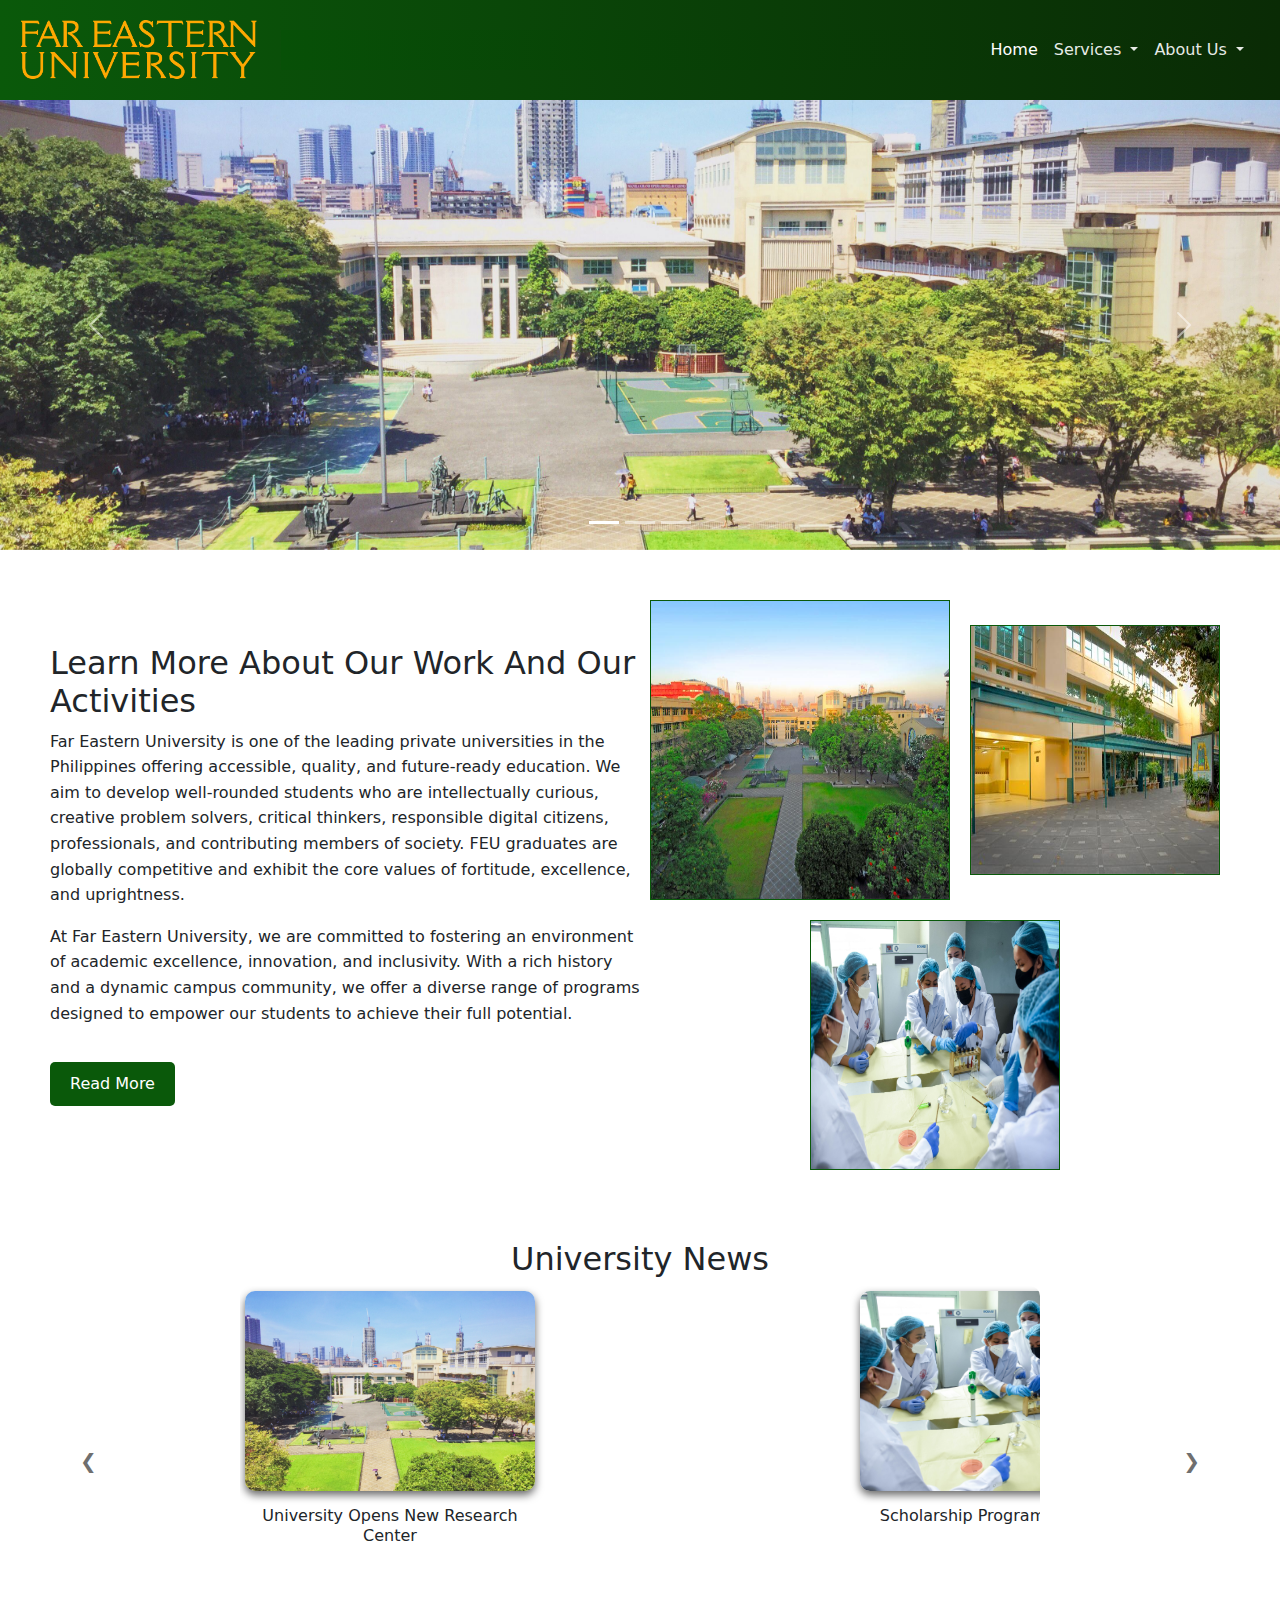
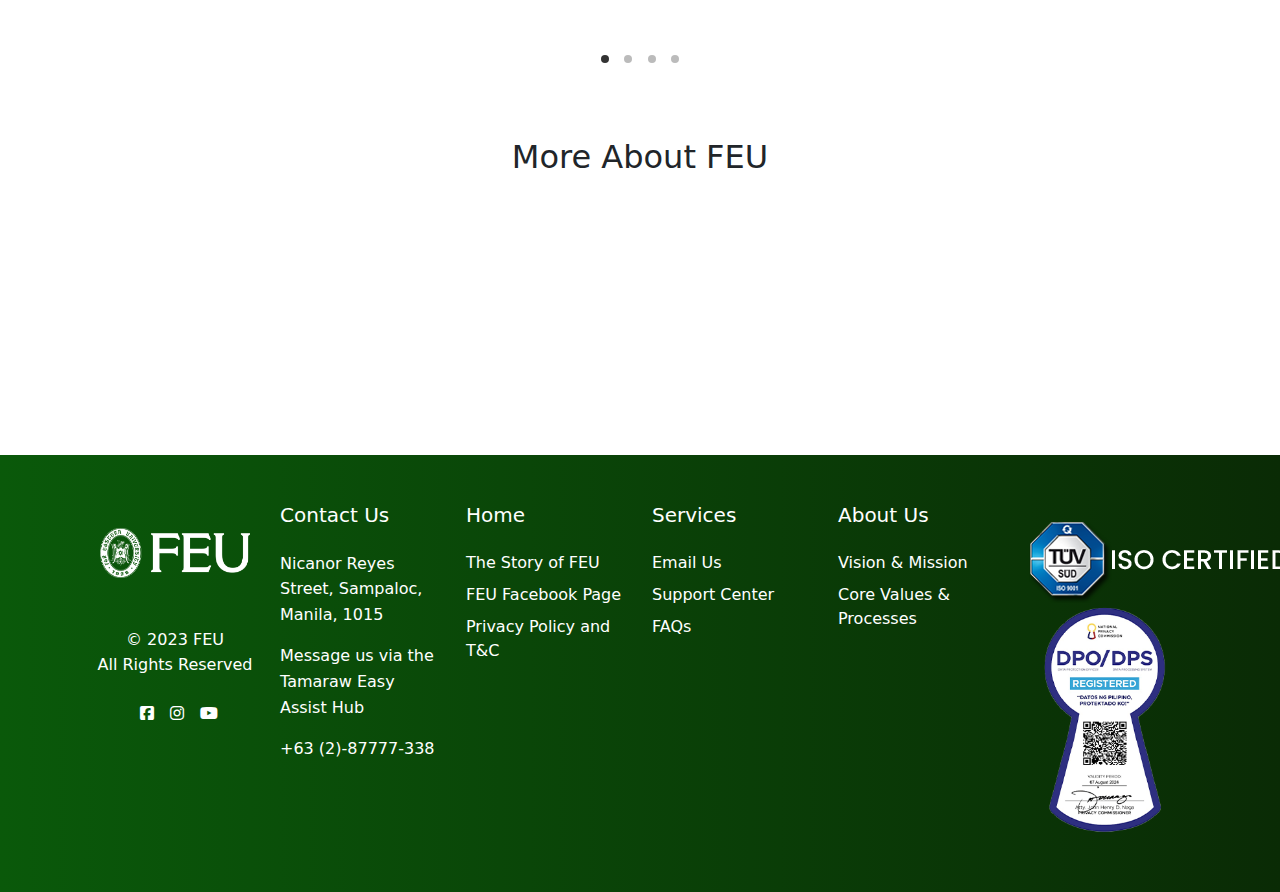
<file: Finals/index.html>
<!DOCTYPE html>
<html lang="en">
  <head>
    <link rel="stylesheet" href="Style/homepage.css">
    <meta charset="UTF-8" />
    <meta name="viewport" content="width=device-width, initial-scale=1.0" />
    <title>FEU-Homepage</title>
    <link
      href="https://cdn.jsdelivr.net/npm/bootstrap@5.3.3/dist/css/bootstrap.min.css"
      rel="stylesheet"
      integrity="sha384-QWTKZyjpPEjISv5WaRU9OFeRpok6YctnYmDr5pNlyT2bRjXh0JMhjY6hW+ALEwIH"
      crossorigin="anonymous"
    />
    <script
      src="https://cdn.jsdelivr.net/npm/bootstrap@5.3.3/dist/js/bootstrap.bundle.min.js"
      integrity="sha384-YvpcrYf0tY3lHB60NNkmXc5s9fDVZLESaAA55NDzOxhy9GkcIdslK1eN7N6jIeHz"
      crossorigin="anonymous"
    ></script>
    <link
      rel="stylesheet"
      href="https://cdnjs.cloudflare.com/ajax/libs/font-awesome/6.5.2/css/all.min.css"
    />
  </head>
  <body>
 
    <!---------------navbar---------------> 
    <section class="nav-bar">
      <nav class="navbar navbar-expand-lg bg-dark bg-body-tertiary ">
        <div class="container-fluid">
          <a class="navbar-brand" href="#"><img class="logo" src="elements/FEU TEXT LOGO.png" alt=""></a>
          <button class="navbar-toggler" type="button" data-bs-toggle="offcanvas" data-bs-target="#offcanvasNavbar" aria-controls="offcanvasNavbar" aria-label="Toggle navigation">
            <i class="fa-solid fa-bars"></i>
          </button>
          <div class="offcanvas offcanvas-end" tabindex="-1" id="offcanvasNavbar" aria-labelledby="offcanvasNavbarLabel">
            <div class="offcanvas-header">
              <h5 class="offcanvas-title" id="offcanvasNavbarLabel"><img class="logo" src="elements/FEU TEXT LOGO.png" alt=""></h5>
              <button type="button" class="btn-close" data-bs-dismiss="offcanvas" aria-label="Close" style="color: #fff;"></button>
            </div>
            <div class="offcanvas-body">
              <ul class="navbar-nav justify-content-end flex-grow-1 pe-3">
                 <!---------------Home---------------> 
                <li class="nav-item">
                  <a class="nav-link" href="index.html" style="color: #fff;">
                    Home
                  </a> 
                </li>
                <!---------------Service---------------> 
                <li class="nav-item dropdown">
                  <a class="nav-link dropdown-toggle" href="service.html" role="button" data-bs-toggle="dropdown" aria-expanded="false">
                    Services
                  </a>
                  <ul class="dropdown-menu">
                    <li><a class="dropdown-item" href="service.html">Apply Now</a></li>
                    <li>
                      <hr class="dropdown-divider">
                    </li>
                    <li><a class="dropdown-item" href="service.html">Undergraduate Programs</a></li>
                    <li><a class="dropdown-item" href="service.html">Graduate Programs</a></li>
                    <li><a class="dropdown-item" href="service.html">Juris Doctor Program</a></li>
                    <li><a class="dropdown-item" href="service.html">Teacher Certificate Program</a></li>
                    <li><a class="dropdown-item" href="service.html">Enrollment FAQs</a></li>
                    <li><a class="dropdown-item" href="service.html">Financial Aid and Scholarship Grant</a></li>
                    <li><a class="dropdown-item" href="service.html">University Institutes</a></li>
                    <li><a class="dropdown-item" href="service.html">Academic Offices</a></li>
                  </ul>
                </li>
                <!---------------About US---------------> 
                <li class="nav-item dropdown">
                  <a class="nav-link dropdown-toggle" href="about_us.html" role="button" data-bs-toggle="dropdown" aria-expanded="false">
                    About Us
                  </a>
                  <ul class="dropdown-menu">
                    <li><a class="dropdown-item" href="about_us.html">Vision & Mission</a></li>
                    <hr class="dropdown-divider">
                    <li><a class="dropdown-item" href="about_us.html">Core Values & Processes</a></li>
                  </ul>
                </li>
              </ul>
            </div> 
          </div>
        </div>
      </nav>
    </section>
    
    <!---------------Banner---------------> 

    <section class="banner">  

      <!---------------Carousel---------------> 
      <div id="carouselExampleCaptions" class="carousel slide">
        <div class="carousel-indicators">
          <button type="button" data-bs-target="#carouselExampleCaptions" data-bs-slide-to="0" class="active" aria-current="true" aria-label="Slide 1"></button>
          <button type="button" data-bs-target="#carouselExampleCaptions" data-bs-slide-to="1" aria-label="Slide 2"></button>
          <button type="button" data-bs-target="#carouselExampleCaptions" data-bs-slide-to="2" aria-label="Slide 3"></button>
        </div>
        <div class="carousel-inner">
          <div class="carousel-item active">
            <img src="elements/FEU CAMPUS.jpg" class="d-block w-100 t" alt="...">
            <div class="carousel-caption d-none d-md-block">
              <!-- <h5>FEU Manila</h5>
              <p>Some representative placeholder content for the first slide.</p> -->
            </div>
          </div>
          <div class="carousel-item">
            <img src="elements/MISSION.jpg" class="d-block w-100" alt="...">
            <div class="carousel-caption d-none d-md-block">
              <!-- <h5>Second slide label</h5>
              <p>Some representative placeholder content for the second slide.</p> -->
            </div>
          </div>
          <div class="carousel-item">
            <img src="elements/VISION.jpg" class="d-block w-100" alt="...">
            <div class="carousel-caption d-none d-md-block">
              <!-- <h5>Third slide label</h5>
              <p>Some representative placeholder content for the third slide.</p> -->
            </div>
          </div>
        </div>
        <button class="carousel-control-prev" type="button" data-bs-target="#carouselExampleCaptions" data-bs-slide="prev">
          <span class="carousel-control-prev-icon" aria-hidden="true"></span>
          <span class="visually-hidden">Previous</span>
        </button>
        <button class="carousel-control-next" type="button" data-bs-target="#carouselExampleCaptions" data-bs-slide="next">
          <span class="carousel-control-next-icon" aria-hidden="true"></span>
          <span class="visually-hidden">Next</span>
        </button>
      </div> 

      
    </section>

    <!---------------Activities---------------> 

    <section class="activities-section">
        <div class="content">
          <h2>Learn More About Our Work And Our Activities</h2>
          <p>Far Eastern University is one of the leading private universities in the Philippines offering accessible, quality, and future-ready education. We aim to develop well-rounded students who are intellectually curious, creative problem solvers, critical thinkers, responsible digital citizens, professionals, and contributing members of society. FEU graduates are globally competitive and exhibit the core values of fortitude, excellence, and uprightness.</p>
          <p>At Far Eastern University, we are committed to fostering an environment of academic excellence, innovation, and inclusivity. With a rich history and a dynamic campus community, we offer a diverse range of programs designed to empower our students to achieve their full potential.</p>
          <a href="#" class="read-more">Read More</a>
      </div>
      <div class="images">
          <img src="elements/Home_Campus_1.jpg" alt="Activity 1" class="img1">
          <img src="elements/Home_Campus_2.jpg" alt="Activity 2" class="img2">
          <img src="elements/MISSION.jpg" alt="Activity 3" class="img3">
      </div>   
    </section>

     <!---------------news---------------> 

     <div class="uni-news-carousel-container">
      <h2>University News</h2>
      <div class="uni-news-carousel">
          <button class="uni-news-prev">&#10094;</button>
          <div class="uni-news-carousel-inner">
              <div class="uni-news-carousel-item active">
                  <img src="elements/FEU CAMPUS.jpg" alt="News 1">
                  <h3>University Opens New Research Center</h3>
                  <p></p>
              </div>
              
              <div class="uni-news-carousel-item">
                  <img src="elements/MISSION.jpg" alt="News 2">
                  <h3>Scholarship Program Expanded</h3>
                  <p></p>
              </div>
              <div class="uni-news-carousel-item">
                  <img src="elements/VISION.jpg" alt="News 3">
                  <h3>Annual Science Fair Highlights Innovation</h3>
                  <p>.</p>
              </div>
          </div>
          <button class="uni-news-next">&#10095;</button>
      </div>
      <div class="uni-news-indicators">
          <span class="uni-news-indicator active" data-slide-to="0"></span>
          <span class="uni-news-indicator" data-slide-to="1"></span>
          <span class="uni-news-indicator" data-slide-to="2"></span>
          <span class="uni-news-indicator" data-slide-to="3"></span>
      </div>
  </div>

  <script src="javascript/news.js"></script>
  
  <!---------------embed---------------> 
  <div class="container my-5">
    <p class="h2 text-center">More About FEU</p>
    <div class="grid-container">
      <div class="video">
        <iframe src="https://www.youtube.com/embed/EjO7pDPSwA0?si=phz04iUMIjmLov03"  frameborder="0" allowfullscreen></iframe>
      </div>

      <div class="video">
        <iframe src="https://www.youtube.com/embed/eI2S8D3gKEg?si=nsPMqoE29o9TuqdR" frameborder="0" allowfullscreen></iframe>
      </div>

      <div class="video">
        <iframe src="https://www.youtube.com/embed/wzuHjQ06hZc?si=tPvl8m3se1wTEC5r" frameborder="0" allowfullscreen></iframe>
      </div>

    </div>
  </div>
  

   <!---------------footer---------------> 
   <footer class="text-center text-lg-start text-white" id="footer">
    <div class="container p-4 mt-4">
      <div class="row my-4">

        <div class="col-lg-2 col-md-4 mb-4 mb-md-0 footer-column">
          <div class="d-flex align-items-center justify-content-center mb-4 mx-auto"
            style="width: 100px; height: 100px;">
            <img src="elements/FOOTER FEU LOGO.png" height="50" alt="feu-footer" />
          </div>
          <p class="text-center mb-0">&copy; 2023 FEU</p>
          <p class="text-center mb-4">All Rights Reserved</p>
          <ul class="list-unstyled d-flex flex-row justify-content-center mb-0">
            <li>
              <a class="text-white px-2" href="#!">
                <i class="fab fa-facebook-square"></i>
              </a>
            </li>
            <li>
              <a class="text-white px-2" href="#!">
                <i class="fab fa-instagram"></i>
              </a>
            </li>
            <li>
              <a class="text-white ps-2" href="#!">
                <i class="fab fa-youtube"></i>
              </a>
            </li>
          </ul>
        </div>

        <div class="col-lg-2 col-md-4 mb-4 mb-md-0 footer-column">
          <h5 class="mb-4">Contact Us</h5>
          <ul class="list-unstyled">
            <li class="mb-2">
              <p class="text-white">Nicanor Reyes Street, Sampaloc, Manila, 1015</p>
            </li>
            <li class="mb-2">
              <p class="text-white">Message us via the Tamaraw Easy Assist Hub</p>
              <p class="text-white">+63 (2)-87777-338</p>
            </li>
          </ul>
        </div>


        <div class="col-lg-2 col-md-4 mb-4 mb-md-0 footer-column">
          <h5 class="mb-4">Home</h5>
          <ul class="list-unstyled">
            <li class="mb-2">
              <a href="#!" class="text-white">The Story of FEU</a>
            </li>
            <li class="mb-2">
              <a href="#!" class="text-white">FEU Facebook Page</a>
            </li>
            <li class="mb-2">
              <a href="#!" class="text-white">Privacy Policy and T&C</a>
            </li>
          </ul>
        </div>


        <div class="col-lg-2 col-md-4 mb-4 mb-md-0 footer-column">
          <h5 class="mb-4">Services</h5>
          <ul class="list-unstyled">
            <li class="mb-2">
              <a href="#!" class="text-white">Email Us</a>
            </li>
            <li class="mb-2">
              <a href="#!" class="text-white">Support Center</a>
            </li>
            <li class="mb-2">
              <a href="#!" class="text-white">FAQs</a>
            </li>
          </ul>
        </div>
        <div class="col-lg-2 col-md-4 mb-4 mb-md-0 footer-column">
          <h5 class="mb-4">About Us</h5>
          <ul class="list-unstyled">
            <li class="mb-2">
              <a href="#vision-mission" class="text-white">Vision & Mission</a>
            </li>
            <li class="mb-2">
              <a href="#cv-and-processes" class="text-white">Core Values & Processes</a>
            </li>
          </ul>
        </div>

        <div class="col-lg-2 col-md-4 mb-4 mb-md-0 footer-column">
          <img src="elements/ISO CERT FOOTER.png" alt="iso-cert">
          <img src="elements/NPC CERT  FOOTER.png" alt="npc-cert" class="footer-img">
        </div>
      </div>
    </div>
  </footer>
  </body>
</html>
</file>
<file: Finals/Style/homepage.css>
/* <--------Navbar--------> */

.nav-bar {
    position: sticky;
    top: 0;
    z-index: 10;
  }

.navbar{
    background-image: linear-gradient(to right, #0a590a, #0a2b05);
    padding: 10px 0 !important;
}

.logo{
    height: 70px;
}

.fa-bars{
    color:#fff;
    border: none;
  }

.nav-link{
    color: #fff;
}

.nav-link.dropdown-toggle{
    color:#fff;
}

.nav-link.dropdown-toggle{
    opacity: .9;
}

.offcanvas-header{
    background-image: linear-gradient(to right, #075007, #0a2b05);
}

.offcanvas-body{
    background-image: linear-gradient(to right, #075007, #0a2b05);
}

.btn-close{
    color: #fff;
}
/* <--------Banner--------> */
.d-block {
    height: 450px ;
    object-fit: cover
}

/* <--------Activities--------> */

.activities-section {
    display: flex;
    justify-content: space-between;
    align-items: center;
    padding: 50px;
    background-color: white;
}

.content {
    max-width: 50%;
}

h2 {
    font-size: 2.5rem;
    margin-bottom: 20px;
}

p {
    font-size: 1rem;
    line-height: 1.6;
    margin-bottom: 20px;
}


.read-more {
    display: inline-block;
    margin-top: 20px;
    margin-bottom: 20px;
    padding: 10px 20px;
    background-color: #0a590a;
    color: white;
    text-decoration: none;
    border-radius: 5px;
}

.read-more:hover {
    opacity: .9;
}
.images{
    position: relative;
    display: flex;
    justify-content: center;
    align-items: center;
    flex-wrap: wrap;
    gap: 20px;
}

.images img {
    border: 1px solid #0a590a;
}

.img1 {
    width: 300px;
    height: 300px;
}

.img2, .img3 {
    width: 250px;
    height: 250px;
}

@media (max-width: 768px) {
    .activities-section {
        flex-direction: column;
        align-items:center;
    }

    .content {
        max-width: 100%;
    }

    .images {
        justify-content: flex;
    }
}

/* <--------news--------> */

.uni-news-carousel-container {
    max-width: 1200px;
    margin: 0 auto;
    padding: 20px;
    text-align: center;
}

h2 {
    margin-bottom: 20px;
    font-size: 2em;
}

.uni-news-carousel {
    position: relative;
    display: flex;
    justify-content: center;
    align-items: center;
}

.uni-news-carousel-inner {
    display: flex;
    overflow: hidden;
    width: 100%;
    max-width: 800px;
    border-radius: 10px;
    flex-wrap: nowrap;
    gap: 10px; /* New property to control gap between items */
}

.uni-news-carousel-item {
    flex: 0 0 auto; /* Ensures items do not grow or shrink */
    width: 300px; /* Adjust width as needed */
    height: 350px; /* Adjust height as needed */
    transition: transform 0.5s ease-in-out;
    padding: 5px;
    box-sizing: border-box;
    border-radius: 10px;
    margin-right: 5px; /* Adjust margin-right to control spacing between items */
}

.uni-news-carousel-item img {
    width: 100%;
    height: 200px;
    border-radius: 10px;
    box-shadow: 0 4px 8px rgba(0, 0, 0, 0.6);
    object-fit: cover;

}

.uni-news-carousel-item h3 {
    margin-top: 15px;
    font-size: 1em;
}

.uni-news-carousel-item p {
    margin: 15px 0;
    font-size: 0.8em;
}

button.uni-news-prev, button.uni-news-next {
    position: absolute;
    top: 50%;
    transform: translateY(-50%);
    background-color: white;
    color: #333;
    border: none;
    padding: 10px;
    cursor: pointer;
    border-radius: 50%;
    font-size: 20px;
    opacity: 0.7;
}

button.uni-news-prev {
    left: 10px;
}

button.uni-news-next {
    right: 10px;
}

button.uni-news-prev:hover, button.uni-news-next:hover {
    opacity: 1;
}

.uni-news-indicators {
    margin-top: 20px;
}

.uni-news-indicators {
    text-align: center;
    margin-top: 10px; /* Adjust margin as needed */
}

.uni-news-indicators .uni-news-indicator {
    display: inline-block;
    width: 8px; /* Adjust width as needed */
    height: 8px; /* Adjust height as needed */
    background-color: #bbb;
    margin: 0 5px; /* Adjust the margin to control the gap */
    cursor: pointer;
    border-radius: 50%;
    transition: background-color 0.3s;
}

.uni-news-indicators .uni-news-indicator.active {
    background-color: #717171;
}
.uni-news-indicators .uni-news-indicator.active {
    background-color: #333;
    opacity: 1;
}

@media (max-width: 768px) {
    .uni-news-carousel-item {
        flex: 1 0 45%; /* Adjust for medium screens */
        max-width: 45%;
    }
}

@media (max-width: 576px) {
    .uni-news-carousel-item {
        flex: 1 0 100%; /* Adjust for smaller screens */
        max-width: 100%;
    }
}


/* <--------more about feu--------> */

h2 {
    margin-bottom: 20px;
    font-size: 2em;
}

.grid-container {
    display: grid;
    grid-template-columns: 1fr;
    grid-gap: 10px;
    padding: 10px;
}

.video {
    position: relative;
    padding-bottom: 56.25%; /* 16:9 ratio */
    height: 0;
}

.video iframe {
    position: absolute;
    top: 0;
    left: 0;
    width: 100%;
    height: 100%;
    border: none;
}

@media (min-width: 600px) {
    .grid-container {
        grid-template-columns: 1fr 1fr;
    }
}

@media (min-width: 900px) {
    .grid-container {
        grid-template-columns: 1fr 1fr 1fr;
    }
}

/* <--------footer--------> */

footer {
    background-image: linear-gradient(to right, #0a590a, #0a2b05);
   
  }
  
  .footer-column{
    padding-left: 15px;
    padding-right: 15px;
  }
  .text-white{
    text-decoration: none;
    font-weight: 400;
    
  }
  
  .footer-img{
  max-width: 100%;
  height: auto;
  margin-top: -20px;
  }
</file>
